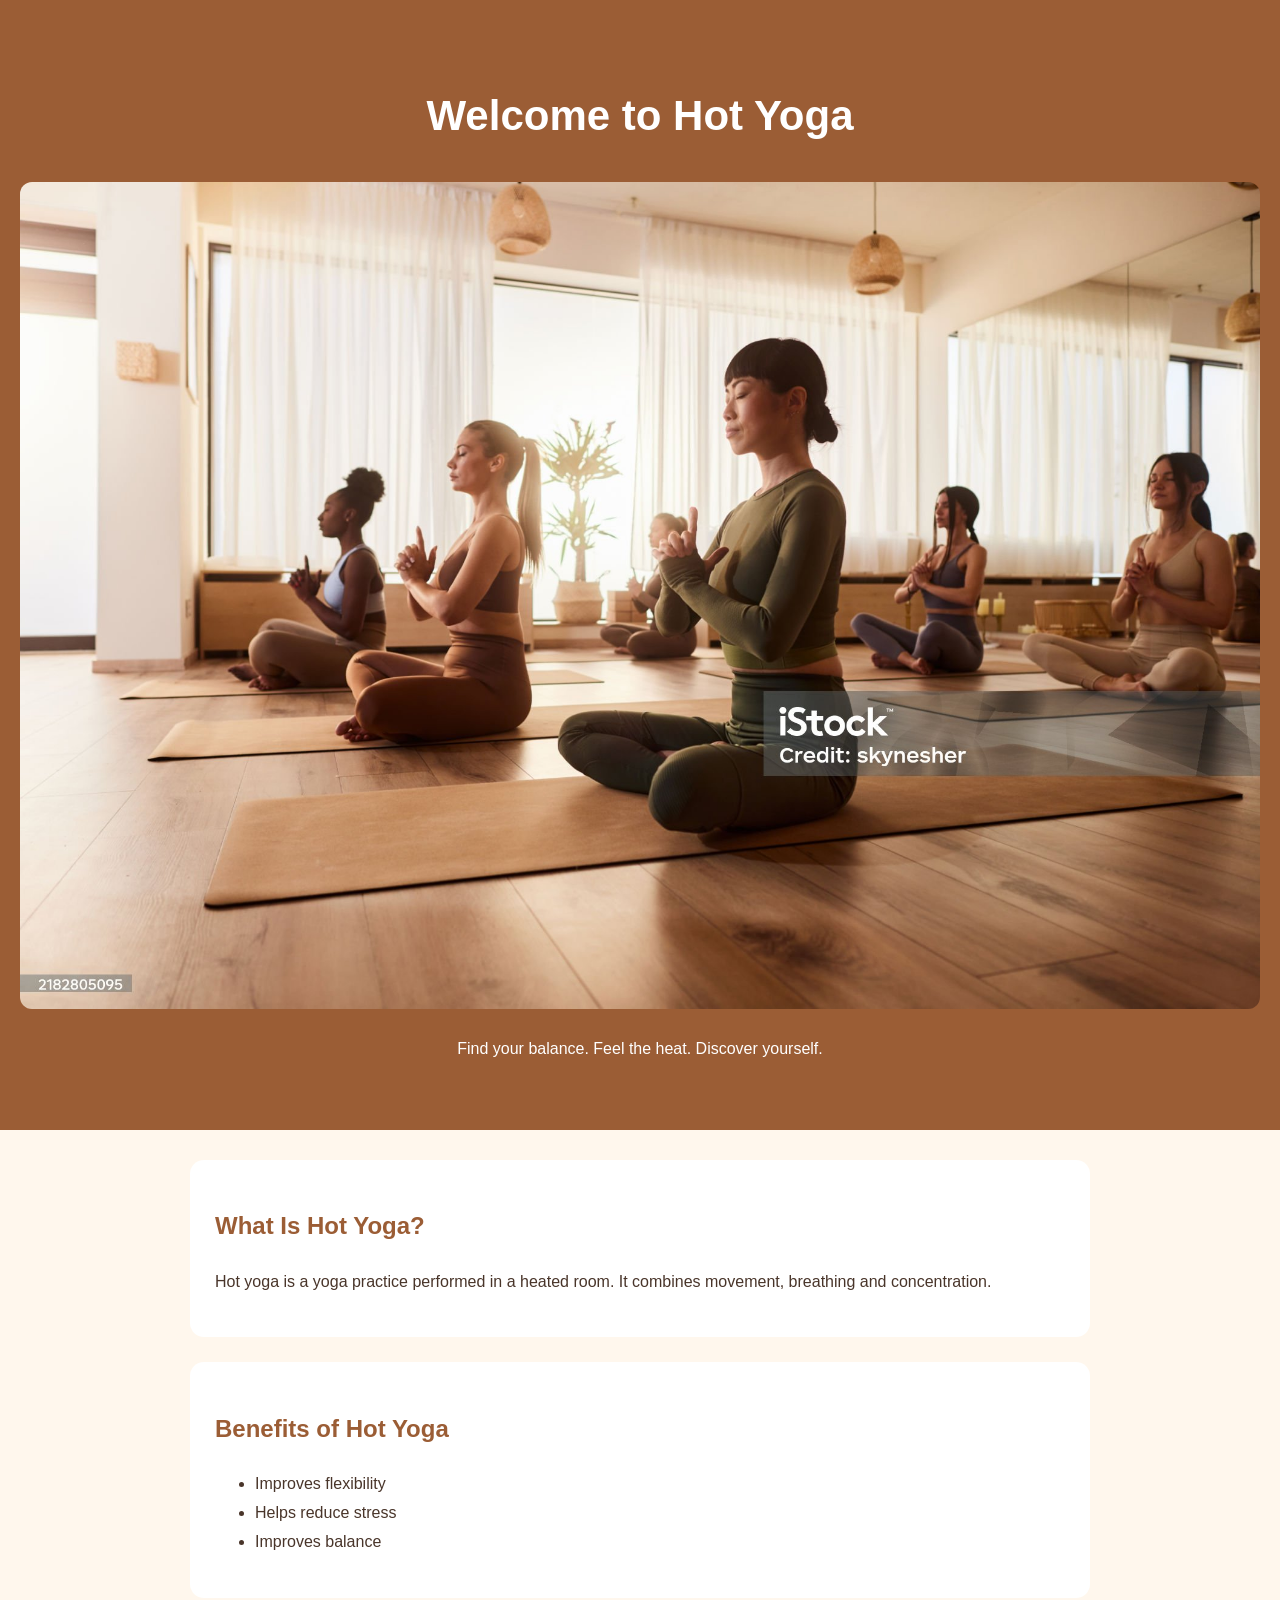
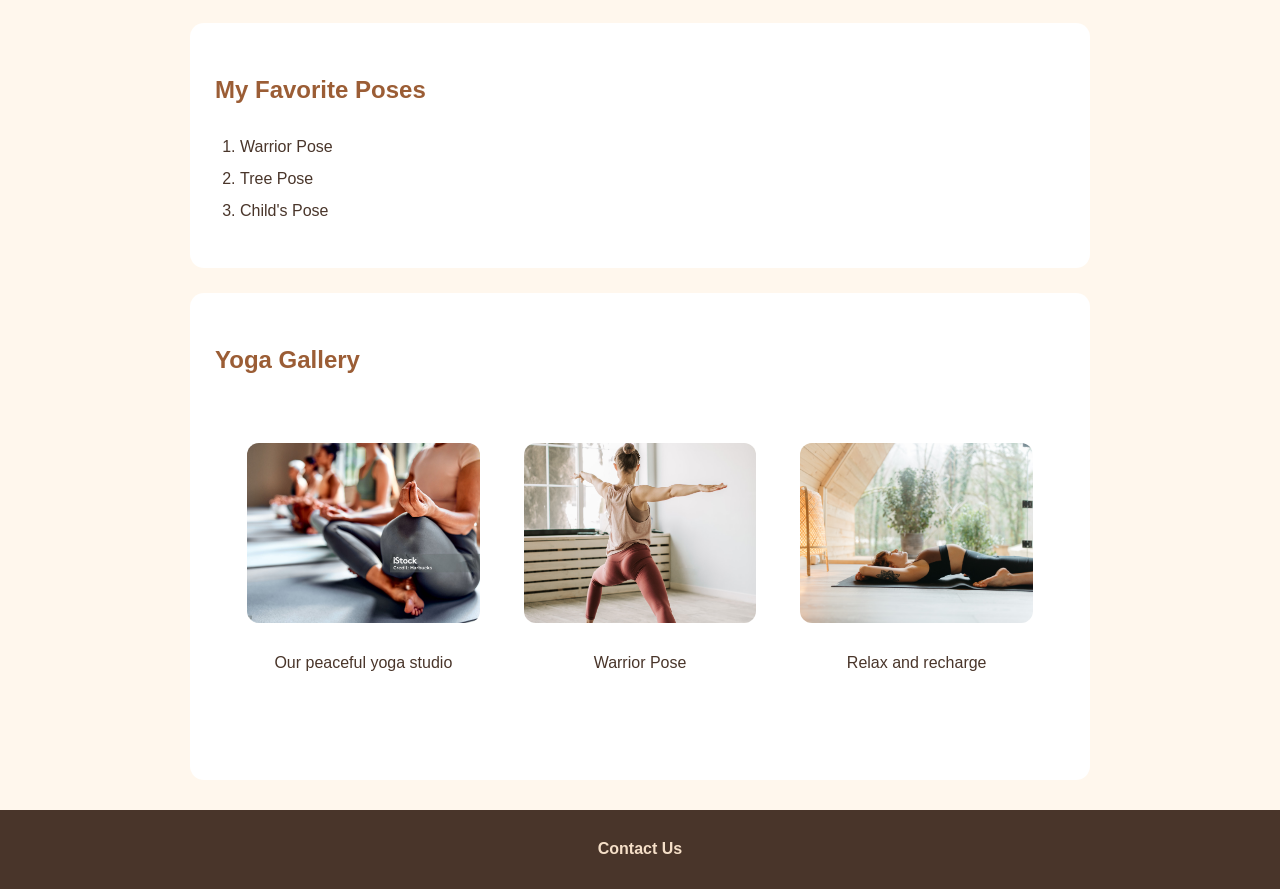
<file: index.html>
<!DOCTYPE html>
<html lang="en">
<head>
    <meta charset="UTF-8">
    <meta name="viewport" content="width=device-width, initial-scale=1.0">
    <title>Hot Yoga Studio</title>
    <link rel="stylesheet" href="style.css">
</head>

<body>

    <header>
        <h1>Welcome to Hot Yoga</h1>
        <img src="yoga-studio.jpg" alt="Hot Yoga Studio">
        <p>Find your balance. Feel the heat. Discover yourself.</p>
    </header>

    <main>

        <section>
            <h2>What Is Hot Yoga?</h2>
            <p>
                Hot yoga is a yoga practice performed in a heated room.
                It combines movement, breathing and concentration.
            </p>
        </section>

        <section>
            <h2>Benefits of Hot Yoga</h2>
            <ul>
                <li>Improves flexibility</li>
                <li>Helps reduce stress</li>
                <li>Improves balance</li>
            </ul>
        </section>

        <section>
            <h2>My Favorite Poses</h2>
            <ol>
                <li>Warrior Pose</li>
                <li>Tree Pose</li>
                <li>Child's Pose</li>
            </ol>
        </section>

        <section>
            <h2>Yoga Gallery</h2>

            <div class="gallery">
                <div>
                    <img src="yoga-studio1.jpg" alt="Yoga studio">
                    <p>Our peaceful yoga studio</p>
                </div>

                <div>
                    <img src="Warrior yoga pose.jpg" alt="Warrior yoga pose">
                    <p>Warrior Pose</p>
                </div>

                <div>
                    <img src="Relaxation after yoga.avif" alt="Relaxation after yoga">
                    <p>Relax and recharge</p>
                </div>
            </div>
        </section>

    </main>

    <footer>
        <a href="contact.html">Contact Us</a>
    </footer>

</body>
</html>
</file>
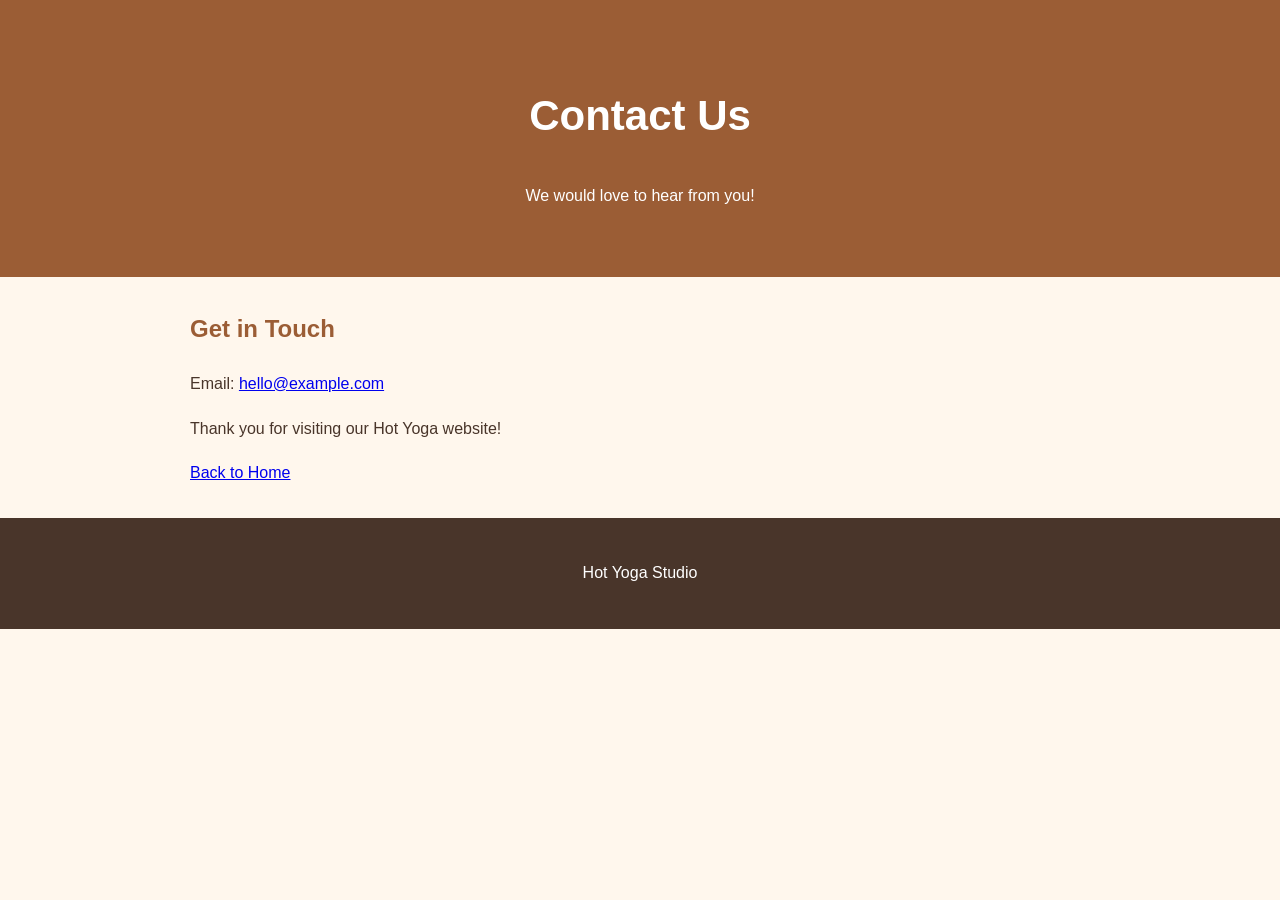
<file: contact.html>
<!DOCTYPE html>
<html lang="en">
<head>
    <meta charset="UTF-8">
    <title>Contact - Hot Yoga</title>
    <link rel="stylesheet" href="style.css">
</head>
<body>

    <header>
        <h1>Contact Us</h1>
        <p>We would love to hear from you!</p>
    </header>

    <main>
        <div>
            <h2>Get in Touch</h2>
            <p>Email:
                <a href="mailto:hello@example.com">
                    hello@example.com
                </a>
            </p>
            <p>Thank you for visiting our Hot Yoga website!</p>
            <a href="index.html">Back to Home</a>
        </div>
    </main>

    <footer>
        <p>Hot Yoga Studio</p>
    </footer>

</body>
</html>
</file>
<file: style.css>
body {
    margin: 0;
    font-family: Arial, sans-serif;
    background-color: #fff7ed;
    color: #49352a;
    line-height: 1.8;
}

header {
    background-color: #9b5d35;
    color: white;
    text-align: center;
    padding: 50px 20px;
}

header h1 {
    color: white;
    font-size: 42px;
}

main {
    max-width: 900px;
    margin: 30px auto;
    padding: 0 20px;
}

section {
    background-color: white;
    padding: 25px;
    margin-bottom: 25px;
    border-radius: 14px;
}

h2 {
    color: #9b5d35;
}

img {
    max-width: 100%;
    border-radius: 12px;
}

footer {
    text-align: center;
    padding: 25px;
    background-color: #49352a;
    color: white;
}


.gallery {
    display: flex;
    flex-wrap: wrap;
    gap: 20px;
    justify-content: center;
}

.gallery div {
    background-color: white;
    padding: 12px;
    border-radius: 12px;
    flex: 1 1 220px;
    max-width: 280px;
    text-align: center;
}

.gallery img {
    width: 100%;
    height: 180px;
    object-fit: cover;
}


/* Main introduction */
body > div {
    background-color: #ead8c8;
    padding: 25px;
    text-align: center;
    border-radius: 10px;
}

body > div h1 {
    color: #70452f;
    font-size: 32px;
}

body > div p {
    font-size: 18px;
    color: #49352a;
}


.gallery h2 {
    text-align: center;
}

.gallery {
    margin: 30px auto;
    padding: 20px;
}

ol {
    line-height: 2;
    padding-left: 25px;
}

footer a {
    color: #f5dfc8;
    text-decoration: none;
    font-weight: bold;
}

footer a:hover {
    text-decoration: underline;
}
</file>
